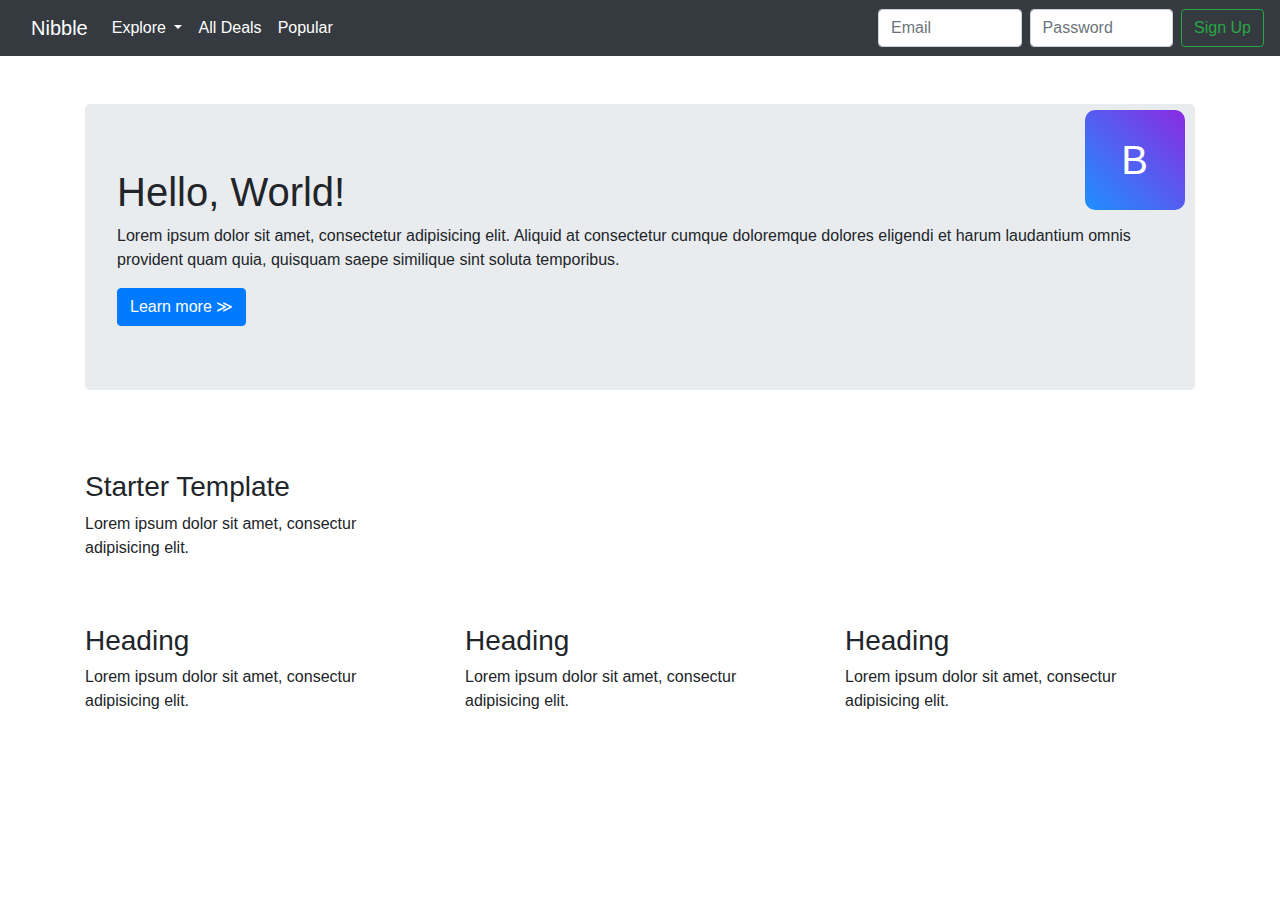
<file: praktika5.html>
<!DOCTYPE html>
<html lang="en">
<head>
    <meta charset="UTF-8">
    <title>Title</title>
    <link rel="stylesheet" href="css/bootstrap.css">
    <link rel="stylesheet" href="css/praktika5.css">
</head>
<body>

<nav class="navbar navbar-expand-lg navbar-light bg-dark">
  <div class="container-fluid">
      <ul class="navbar-nav me-auto mb-2 mb-lg-0">
    		<a class="navbar-brand text-white" href="#">Nibble</a>
			<li class="nav-item dropdown">
          <a class="nav-link dropdown-toggle text-white" href="#" data-toggle="dropdown" data-target="b">
            Explore
          </a>
          <ul class="dropdown-menu" id="b">
            <li><a class="dropdown-item" href="#">Action</a></li>
            <li><a class="dropdown-item" href="#">Another action</a></li>
            <li><hr class="dropdown-divider"></li>
            <li><a class="dropdown-item" href="#">Something else here</a></li>
          </ul>
        </li>
        <li class="nav-item">
          <a class="nav-link active text-white" aria-current="page" href="#">All Deals</a>
        </li>
        <li class="nav-item">
          <a class="nav-link text-white" href="#">Popular</a>
        </li>
        
      </ul>
    </div>
      <form class="d-flex">
        <input class="form-control mr-2" type="search" placeholder="Email" aria-label="Email">
        <input class="form-control mr-2" type="search" placeholder="Password" aria-label="Password">
        <button class="btn btn-outline-success" type="submit">Sign Up</button>
      </form>
  </div>
</nav>
<div class="container">
	<div class="row my-5">
		<div class="col-md-12">
			<div class="jumbotron">
					<h1 class="box">B</h1>
					<h1>Hello, World!</h1>
					<p>
                    Lorem ipsum dolor sit amet, consectetur adipisicing elit.
                    Aliquid at consectetur cumque doloremque dolores eligendi et harum laudantium omnis provident quam quia,
                    quisquam saepe similique sint soluta temporibus.
					</p>
					<button class="btn btn-primary">Learn more <span>&#x226B;</span></button>
			</div>
		</div>
	</div>
	<div class="row my-5">
		<div class="col-md-4">
			<h3>Starter Template</h3>
			<p>
				Lorem ipsum dolor sit amet, consectur adipisicing elit.
			</p>
		</div>
	</div>
	<div class="row my-5">
		<div class="col-md-4">
			<h3>Heading</h3>
			<p>
				Lorem ipsum dolor sit amet, consectur adipisicing elit.
			</p>
		</div>
		<div class="col-md-4">
			<h3>Heading</h3>
			<p>
				Lorem ipsum dolor sit amet, consectur adipisicing elit.
			</p>
		</div>
		<div class="col-md-4">
			<h3>Heading</h3>
			<p>
				Lorem ipsum dolor sit amet, consectur adipisicing elit.
			</p>
		</div>
	</div>
</div>
<script src="js/jQuery.min.js"></script>
<script src="js/src/popover.js"></script>
<script src="js/bootstrap.js"></script>
</body>
</html>
</file>
<file: css/praktika5.css>
.box{
	width: 100px;
	height: 100px;
	border-radius: 10px;
	background: linear-gradient(45deg, dodgerblue, blueviolet);
	text-align: center;
	line-height: 100px;
	position: absolute;
	top: 2%;
	left: 89%;
	color: white;
}
</file>
